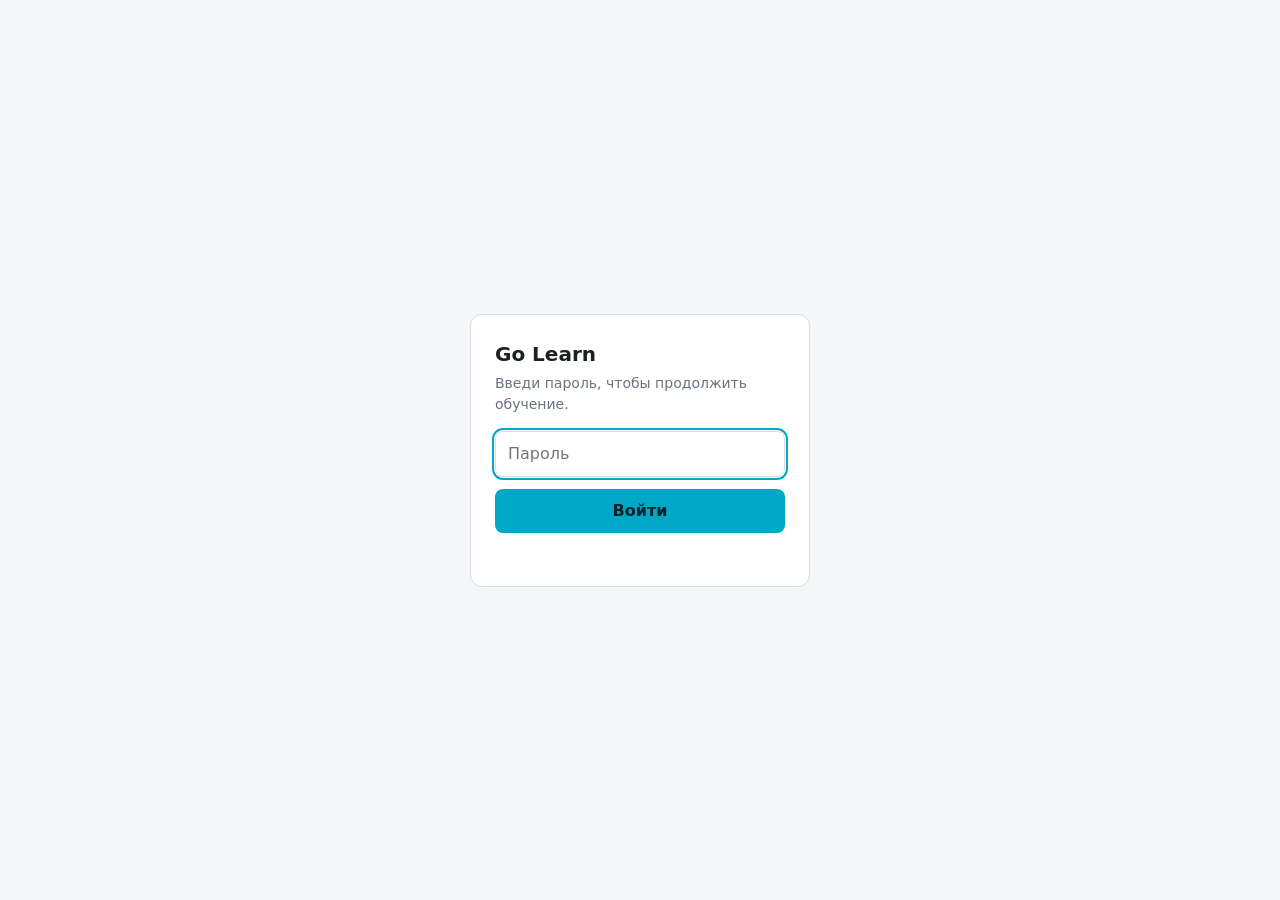
<file: login.html>
<!doctype html>
<html lang="ru">
<head>
<meta charset="utf-8">
<meta name="viewport" content="width=device-width, initial-scale=1">
<meta name="robots" content="noindex">
<title>Go Learn — вход</title>
<style>
  :root { color-scheme: light dark; --bg: #f6f7f9; --card: #fff; --fg: #1c2024; --muted: #6b7280; --accent: #00a7c7; --err: #d93025; --line: #d9dde3; }
  @media (prefers-color-scheme: dark) { :root { --bg: #0f1216; --card: #181c22; --fg: #e6e8eb; --muted: #8b94a1; --line: #2a3038; } }
  * { box-sizing: border-box; }
  body { margin: 0; min-height: 100vh; display: grid; place-items: center; padding: 16px; background: var(--bg); color: var(--fg); font: 16px/1.5 system-ui, sans-serif; }
  form { width: 100%; max-width: 340px; background: var(--card); border: 1px solid var(--line); border-radius: 12px; padding: 24px; }
  h1 { margin: 0 0 4px; font-size: 20px; }
  p { margin: 0 0 16px; color: var(--muted); font-size: 14px; }
  input, button { width: 100%; font: inherit; padding: 10px 12px; border-radius: 8px; }
  input { border: 1px solid var(--line); background: transparent; color: inherit; }
  input:focus-visible, button:focus-visible { outline: 2px solid var(--accent); outline-offset: 1px; }
  button { margin-top: 12px; border: 0; background: var(--accent); color: #00242c; font-weight: 600; cursor: pointer; }
  button:disabled { opacity: .6; cursor: default; }
  #err { min-height: 1.5em; margin-top: 8px; color: var(--err); font-size: 14px; }
</style>
</head>
<body>
<form id="f">
  <h1>Go Learn</h1>
  <p>Введи пароль, чтобы продолжить обучение.</p>
  <input id="pw" type="password" autocomplete="current-password" placeholder="Пароль" required autofocus>
  <button id="go">Войти</button>
  <div id="err" role="alert"></div>
</form>
<script>
  const f = document.getElementById('f'), err = document.getElementById('err'), btn = document.getElementById('go');
  f.addEventListener('submit', async (e) => {
    e.preventDefault();
    btn.disabled = true; err.textContent = '';
    try {
      const r = await fetch('/auth/login', {
        method: 'POST',
        headers: { 'X-Requested-With': 'golearn', 'Content-Type': 'application/json' },
        body: JSON.stringify({ password: document.getElementById('pw').value }),
      });
      if (r.ok) { location.replace('/'); return; }
      err.textContent = (await r.json().catch(() => ({}))).error || 'Ошибка входа';
    } catch { err.textContent = 'Нет связи с сервером'; }
    btn.disabled = false;
  });
</script>
</body>
</html>
</file>
